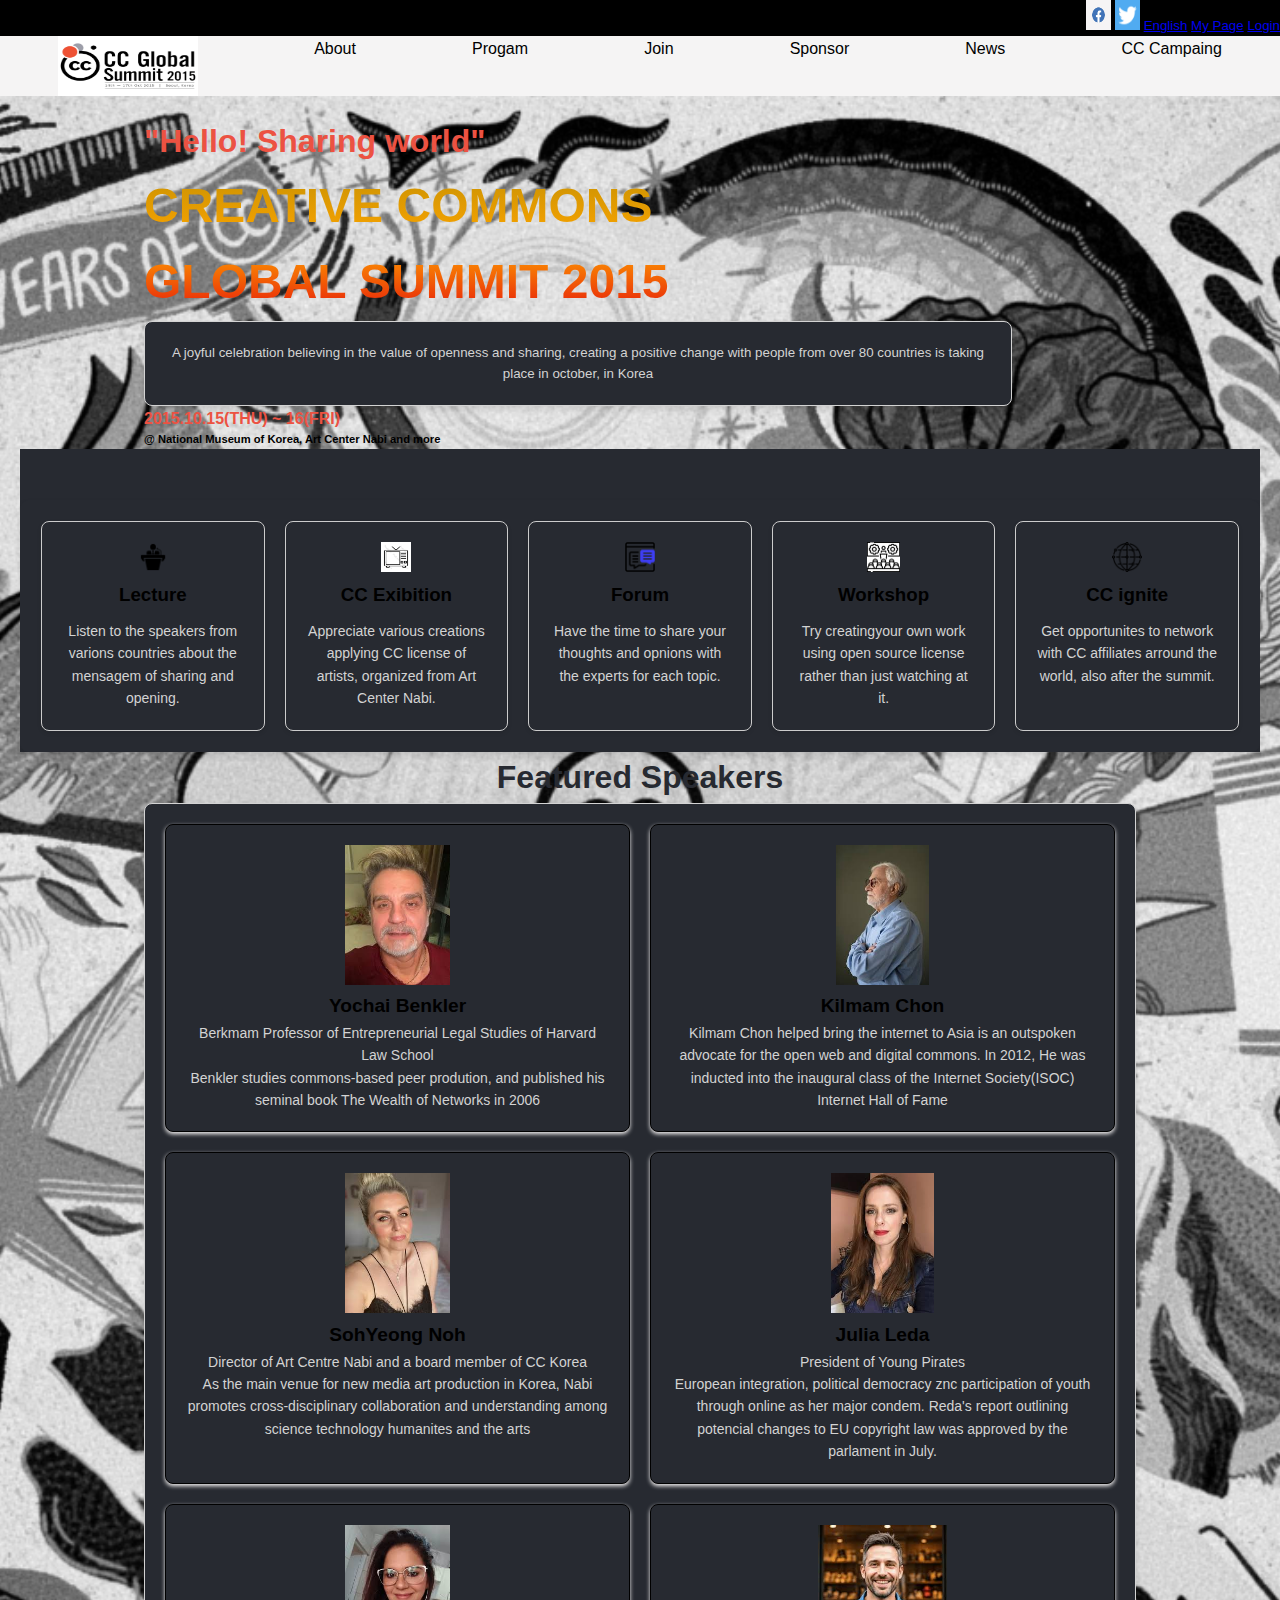
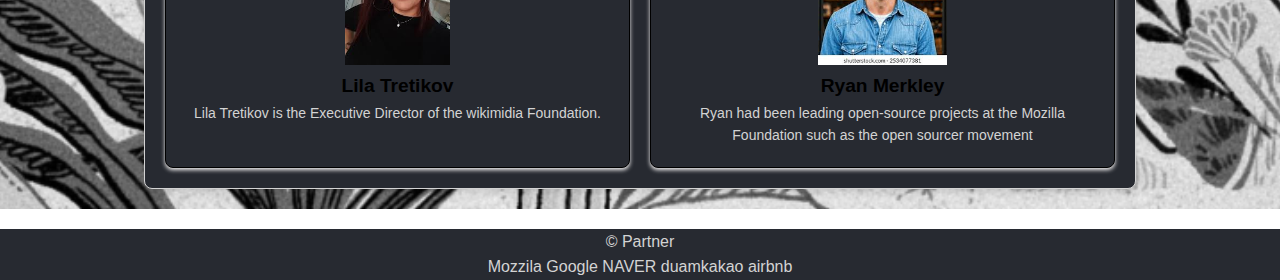
<file: index.html>
<!DOCTYPE html>
<html lang="en">
<head>
    <meta charset="UTF-8">
    <meta name="viewport" content="width=device-width, initial-scale=1.0">
    <title>Minha Página Responsiva</title>
    <link rel="stylesheet" href="style.css">
</head>
<body>
    <header class="header1">
        
        
            <a href="facebook.com" ><img src="facebookicon.png" id= "logo"alt="ERROR" height="30" width ="25"></a>
            <a href="https://x.com/?lang=pt&mx=2" ><img src="twittericon.png" id= "logo"alt="ERROR" height="30" width ="25"></a>
            <a href="index.html"> English</a>
            <a href="index.html">My Page</a>
            <a href="index.html">Login</a>
        
    </header>
    <header>
               
        <nav>               
            <ul >
                <img src="./CC_Global_Summit_2015.png" alt="error" height="60" width="140">
                <li><a href="about.html">About </a></li>
                <li><a href="price.html">Progam</a></li>
                <li><a href="price.html">Join</a></li>
                <li><a href="about.html">Sponsor </a></li>
                <li><a href="about.html">News</a></li>
                <li><a href="about.html">CC Campaing</a></li>
            </ul>
        </nav>
        
    </header>
    <main>
        <section>
            <h1 class=h1text>"Hello! Sharing world"</h1>
            <p class="bigtext">CREATIVE COMMONS <br> GLOBAL SUMMIT 2015</p>
            <div class="box3">   <p class="text3">A joyful celebration believing in the value of openness and sharing, creating a positive change with people from over 80 countries is taking place in october, in Korea</p></div>
            <h3 class="date">2015.10.15(THU) ~ 16(FRI)</h3>
            <h3 class="local">@ National Museum of Korea, Art Center Nabi and more</h3>
        </section>
        <div class="div2">
            <h1 class="tittlediv">
                Main Program
            </h1>    

            <div class="box">
                <div class="card">
                    <img src="./lecture.png" alt="error" height="30px">
                    <h3>Lecture</h3>
                    <p>Listen to the speakers from varions countries about the mensagem of sharing and opening.</p>
                </div>
                <div class="card">
                    <img src="./exibition.png" alt="error" height="30px">
                    <h3>CC Exibition</h3>
                    <p>Appreciate various creations applying CC license of artists, organized from Art Center Nabi.</p>
                </div>
                <div class="card">
                    <img src="./forum.png" alt="error" height="30px">
                    <h3>Forum</h3>
                    <p>Have the time to share your thoughts and opnions with the experts for each topic.</p>
                </div>
                <div class="card">
                    <img src="./workshop.jpg" alt="error" height="30px">
                    <h3>Workshop</h3>
                    <p>Try creatingyour own work using open source license rather than just watching at it.</p>
                </div>
                <div class="card">
                    <img src="./network.png" alt="error" height="30px">
                    <h3>CC ignite</h3>
                    <p >Get opportunites to network with CC affiliates arround the world, also after the summit.</p>
                </div>                
            </div>


        </div>
        <div class="div3">
            <h1 class="tittlediv">
               Featured Speakers
            </h1>    

            <div class="box2">
                <div class="card2">
                    <img src="./rosto1.jfif" alt="error" height="140px">
                    <h2>Yochai Benkler</h2>
                    <p color="orange">Berkmam Professor of Entrepreneurial Legal Studies of Harvard Law School</p>
                    
                    <p>Benkler studies commons-based peer prodution, and published his seminal book The Wealth of Networks in 2006</p>
                    </div>
                <div class="card2">
                    <img src="./rosto3.jfif" alt="error" height="140px">
                    <h2>Kilmam Chon</h2>
                    <p>Kilmam Chon helped bring the internet to Asia is an outspoken advocate for the open web and digital commons. In 2012, He was inducted into the inaugural class of the Internet Society(ISOC) Internet Hall of Fame</p>
                </div>
                <div class="card2">
                    <img src="./rosto2.jfif" alt="error" height="140px">
                    <h2>SohYeong Noh</h2>
                    <p>Director of Art Centre Nabi and a board member of CC Korea</p>
                    <p>As the main venue for new media art production in Korea, Nabi promotes cross-disciplinary collaboration and understanding among science technology humanites and the arts</p>
                </div>
                <div class="card2">
                    <img src="./rosto4.jfif" alt="error" height="140px">
                    <h2>Julia Leda</h2>
                    <p>President of Young Pirates </p>
                    <p>European integration, political democracy znc participation of youth through online as her major condem. Reda's report outlining potencial changes to EU copyright law was approved by the parlament in July.</p>
                </div>
                <div class="card2">
                    <img src="./rosto6.jfif" alt="error" height="140px">
                    <h2 >Lila Tretikov</h2>
                    <p >Lila Tretikov is the Executive Director of the wikimidia Foundation.</p>
                </div>        
                <div class="card2">
                    <img src="./rosto5.jfif" alt="error" height="140px">
                    <h2>Ryan Merkley</h2>
                    <p >Ryan had been leading open-source projects at the Mozilla Foundation such as the open sourcer movement</p>
                </div>              
            </div>

        </div>
    </main>
    <footer >
        <p>&copy; Partner</p>
        <p> Mozzila Google NAVER duamkakao airbnb</p>
    </footer>
</body>
</html>
</file>
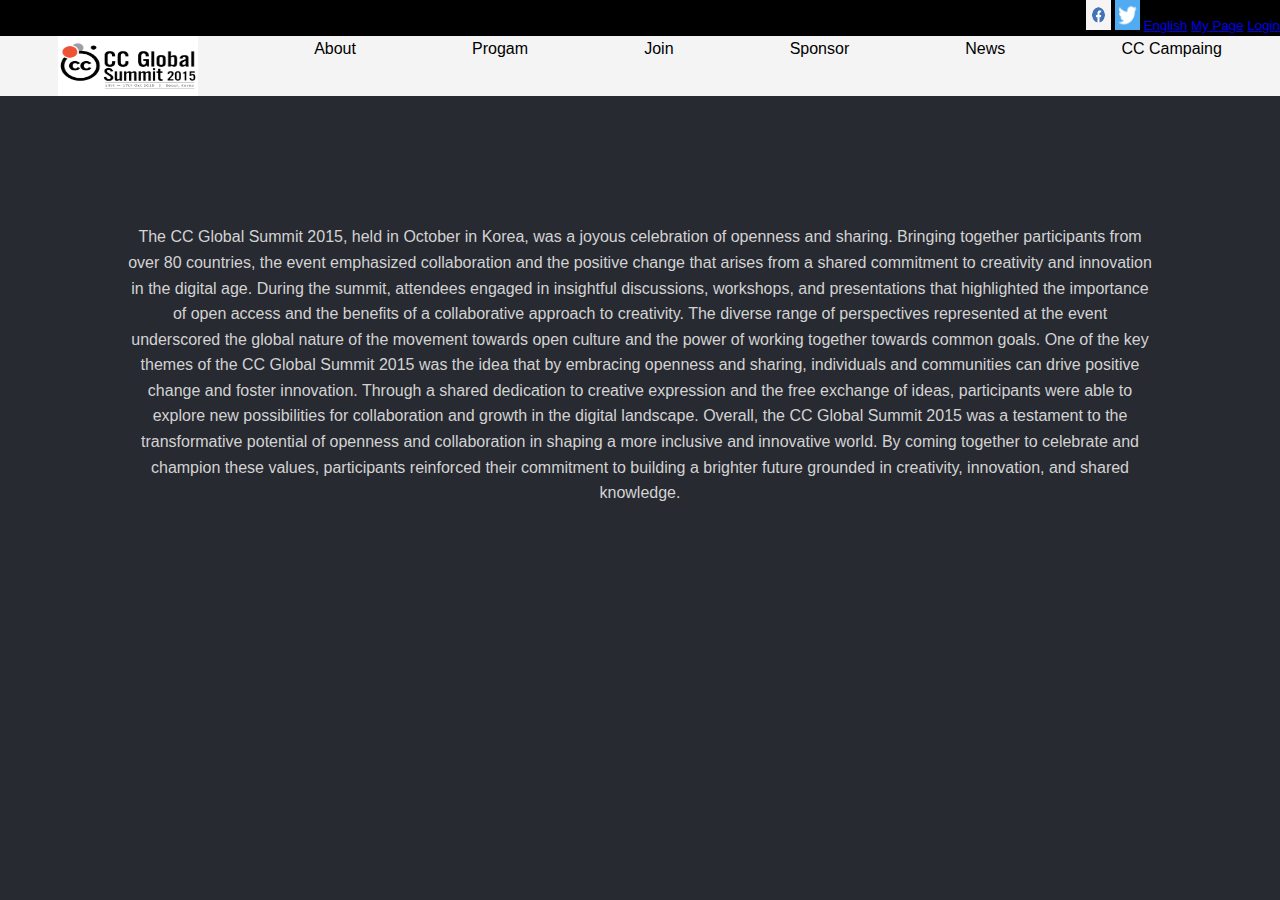
<file: about.html>
<head>
    <meta charset="UTF-8">
    <meta name="viewport" content="width=device-width, initial-scale=1.0">
    <title>Minha Página Responsiva</title>
    <link rel="stylesheet" href="style.css">
</head>
<body class="about1">
    <header class="header1">
        
        
            <a href="facebook.com" ><img src="facebookicon.png" id= "logo"alt="ERROR" height="30" width ="25"></a>
            <a href="https://x.com/?lang=pt&mx=2" ><img src="twittericon.png" id= "logo"alt="ERROR" height="30" width ="25"></a>
            <a href="index.html"> English</a>
            <a href="index.html">My Page</a>
            <a href="index.html">Login</a>
        
    </header>
    <header>
                
        <nav>               
            <ul >
                <img src="./CC_Global_Summit_2015.png" alt="error" height="60" width="140">
                <li><a href="about.html">About </a></li>
                <li><a href="price.html">Progam</a></li>
                <li><a href="price.html">Join</a></li>
                <li><a href="about.html">Sponsor </a></li>
                <li><a href="about.html">News</a></li>
                <li><a href="about.html">CC Campaing</a></li>
            </ul>
        </nav>
        
    </header>
 

    <p class="about">The CC Global Summit 2015, held in October in Korea, was a joyous celebration of openness and sharing. Bringing together participants from over 80 countries, the event emphasized collaboration and the positive change that arises from a shared commitment to creativity and innovation in the digital age.

        During the summit, attendees engaged in insightful discussions, workshops, and presentations that highlighted the importance of open access and the benefits of a collaborative approach to creativity. The diverse range of perspectives represented at the event underscored the global nature of the movement towards open culture and the power of working together towards common goals.
        
        One of the key themes of the CC Global Summit 2015 was the idea that by embracing openness and sharing, individuals and communities can drive positive change and foster innovation. Through a shared dedication to creative expression and the free exchange of ideas, participants were able to explore new possibilities for collaboration and growth in the digital landscape.
        
        Overall, the CC Global Summit 2015 was a testament to the transformative potential of openness and collaboration in shaping a more inclusive and innovative world. By coming together to celebrate and champion these values, participants reinforced their commitment to building a brighter future grounded in creativity, innovation, and shared knowledge.</p>
</body>
</file>
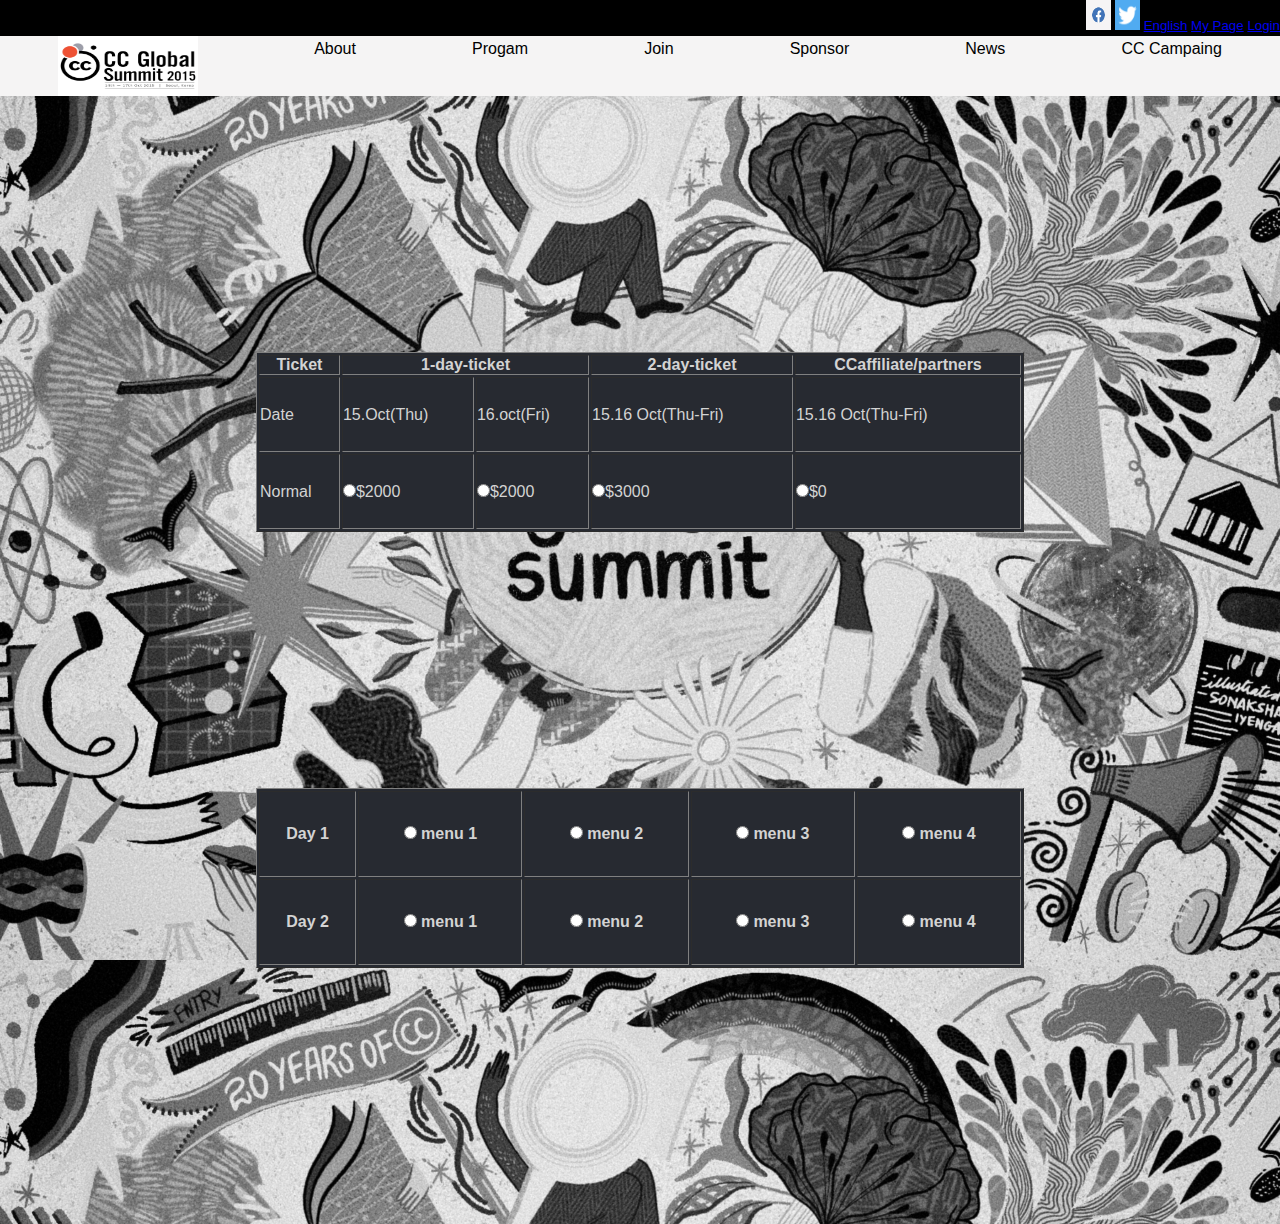
<file: price.html>
<head>
    <meta charset="UTF-8">
    <meta name="viewport" content="width=device-width, initial-scale=1.0">
    <title>Minha Página Responsiva</title>
    <link rel="stylesheet" href="style.css">
</head>
<body>
    <header class="header1">
        
        
            <a href="facebook.com" ><img src="facebookicon.png" id= "logo"alt="ERROR" height="30" width ="25"></a>
            <a href="https://x.com/?lang=pt&mx=2" ><img src="twittericon.png" id= "logo"alt="ERROR" height="30" width ="25"></a>
            <a href="index.html"> English</a>
            <a href="index.html">My Page</a>
            <a href="index.html">Login</a>
        
    </header>
    <header>
               
        <nav>               
            <ul >
                <img src="./CC_Global_Summit_2015.png" alt="error" height="60" width="140">
                <li><a href="about.html">About </a></li>
                <li><a href="price.html">Progam</a></li>
                <li><a href="price.html">Join</a></li>
                <li><a href="about.html">Sponsor </a></li>
                <li><a href="about.html">News</a></li>
                <li><a href="about.html">CC Campaing</a></li>
            </ul>
        </nav>
        
    </header>    
</body>

<body class="price">
   <table border="1" width="60%" height="20%">
       <thead> <tr>
           <th>Ticket</th>
           <th colspan="2">1-day-ticket</th>
           <th>2-day-ticket</th>
           <th>CCaffiliate/partners</th>
        </tr></thead>
        <tr>
            <td>Date</td>
            <td>15.Oct(Thu)</td>
            <td>16.oct(Fri)</td>
            <td>15.16 Oct(Thu-Fri)</td>
            <td>15.16 Oct(Thu-Fri)</td>
        </tr>
        <tr>
            <td>Normal</td>
            
                <td><input type="radio" name="priceevent" id="">$2000</td>
                <td><input type="radio" name="priceevent" id="">$2000</td>
                <td><input type="radio" name="priceevent" id="">$3000</td>
                <td><input type="radio" name="priceevent" id="">$0</td>
            
        </tr>


   </table>
    <table border="1" width="60%" height="20%">
        <tr>
            <th> Day 1</th>
            <th><input type="radio" name="priceevent" id=""> menu 1</th>
            <th><input type="radio" name="priceevent" id=""> menu 2</th>
            <th><input type="radio" name="priceevent" id=""> menu 3</th>
            <th><input type="radio" name="priceevent" id=""> menu 4</th>
        </tr>
        <tr>
            <th>Day 2</th>
            <th><input type="radio" name="priceevent" id=""> menu 1</th>
            <th><input type="radio" name="priceevent" id=""> menu 2</th>
            <th><input type="radio" name="priceevent" id=""> menu 3</th>
            <th><input type="radio" name="priceevent" id=""> menu 4</th>
        </tr>
    </table>
 
</body>
</file>
<file: style.css>
* {
    margin: 0;
    padding: 0;
    box-sizing: border-box;
}

/* general style */
body {
    font-family: 'Lato', sans-serif;
    line-height: 1.6;
    padding: 0px;
}

/* header */
header {
    background: rgb(245, 244, 244);
    color: #000000;
    padding: 0px 0px;
}
.header1 {
    background: #000000;
    color: #dfd9d9;
    padding: 0px 0px;
    text-align: end;
    font-size: smaller;
    
}
header h3 {
    font-size: 1rem;
}

nav ul {
    list-style: none;
    display: flex;
    justify-content: space-around;
    padding: 0px 0;
}

nav a {
    color: #000000;
    text-decoration: none;
}


.imgicon {
    border-image-width: 1%;
}


/* Main content */
main {
    padding: 20px;
    background-image:url(./fundo.png);
    background-size:cover; /* image fill the screen */
    background-repeat: no-repeat; 
     background-position: center; /* image centralized */
    

}
.h1text {
    text-align: left;
    color: #EC5242;
    font-size: 2rem;
    margin-left: 10%;
   
}
.bigtext {
    font-size: 3em;
    font-weight: bold;
    background: linear-gradient( #c59103, orange, hsl(0, 90%, 47%));
    -webkit-background-clip: text;
    -webkit-text-fill-color: transparent; /* Necessário para o efeito funcionar */
    margin-left: 10%;
       }
    
    

   

.text3{
    text-align: center;
    font-size: smaller;
    color:#D3D3D3;
    
}
.box3 {
    display: flex;
    flex-wrap: wrap;
    gap: 20px;
    padding: 20px;
    background-color: #272A31;
    border: 1px solid #D3D3D3;
    border-radius: 8px;
    box-shadow: 0 4px 6px rgba(0, 0, 0, 0.1);
    margin-left: 10%;
    margin-right: 20%;

}
.date{
    text-align: left;
    font-size: 1rem;
    color: #EC5242;
    margin-left: 10%;
    
}
.local{
    text-align: left;
    font-size: 70%;
    color: #EC5242(0, 98%, 53%, 0.557);
    margin-left: 10%;
}

footer {
    text-align: center;
    margin-top: 20px;
}
.tittlediv{
    text-align: center;
    color:#272A31;
}
.div2{
    background-color: #272A31;
}
/* style for smaller mobile screen */
@media (max-width: 768px) {
    header {
        text-align: center;
    }

    nav ul {
        flex-direction: column;
        gap: 2%;
    }

    nav a {
        font-size: 1.2rem;
    }

    main {
        padding: 10px;
    }

    footer {
        font-size: 0.9rem;
    }
}
/*division main progam and featured speakers */

.box {
    display: flex;
    flex-wrap: wrap;
    gap: 20px;
    padding: 20px;
    background-color: #272A31;
    border: 1px solid #272A31;
    border-radius: 8px;
    box-shadow: 0 4px 6px rgba(0, 0, 0, 0.1);
}

.card {
    flex: 1 1 calc(15% - 5px); /* 5 cards per line */
    background-color: #272A31;
    border: 1px solid #ccc;
    border-radius: 8px;
    padding: 20px;
    box-shadow: 0 2px 4px rgba(0, 0, 0, 0.1);
    text-align: center;
    transition: transform 0.3s, box-shadow 0.3s;
    
}

.card:hover {
    transform: translateY(-5px);
    box-shadow: 0 6px 10px rgba(0, 0, 0, 0.15);
}

.card h3 {
    margin: 0 0 10px;
}

.card p {
    margin: 0;
    font-size: 14px;
    color:#D3D3D3;
}

@media (max-width: 768px) {
    .card {
        flex: 1 1 calc(50% - 20px); /* Dois cards por linha */
    }
}

@media (max-width: 480px) {
    .card {
        flex: 1 1 100%; /* Um card por linha */
    }
}

.box2 {
    display: flex;
    flex-wrap: wrap;
    gap: 20px;
    padding: 20px;
    margin-left: 10%;
    margin-right: 10%;    
    background-color: #272A31;
    border: 0.5px solid#D3D3D3;
    border-radius: 8px;
    box-shadow: 0 4px 6px rgba(0, 0, 0, 0.1);
}

.card2 {
    flex: 1 1 calc(40% - 5%); /* 2 cards per line */
    background-color: #272A31;
    border: 1px solid hwb(0 0% 100%);
    border-radius: 8px;
    padding: 20px;
    box-shadow: 0 2px 4px hsl(0, 11%, 96%);
    text-align: center;
    transition: transform 0.3s, box-shadow 0.3s;
    font-size: 80%;
    
}

.card2:hover {
    transform: translateY(-5px);
    box-shadow: 0 6px 10px rgba(0, 0, 0, 0.15);
}

.card2 h3 {
    margin: 0 0 10px;
}

.card2 p {
    margin: 0;
    font-size: 14px;
    color: #D3D3D3;
}

@media (max-width: 768px) {
    .card {
        flex: 1 1 calc(50% - 20px); /* Dois cards por linha */
    }
}

@media (max-width: 480px) {
    .card {
        flex: 1 1 100%; /* Um card por linha */
    }
}
footer{
    background-color: #272A31;
    color: #D3D3D3;
}

.price{
background-image: url(./fundo.png);
}
table{
    margin: 20%;
    color: #D3D3D3;
    background-color: #272A31;
    size: 100%;

}
.about{
    text-align: center;
    margin: 10%;
    background-color: #272A31;
    color: #D3D3D3;
}
.about1{
    
    background-color: #272A31;
}
</file>
